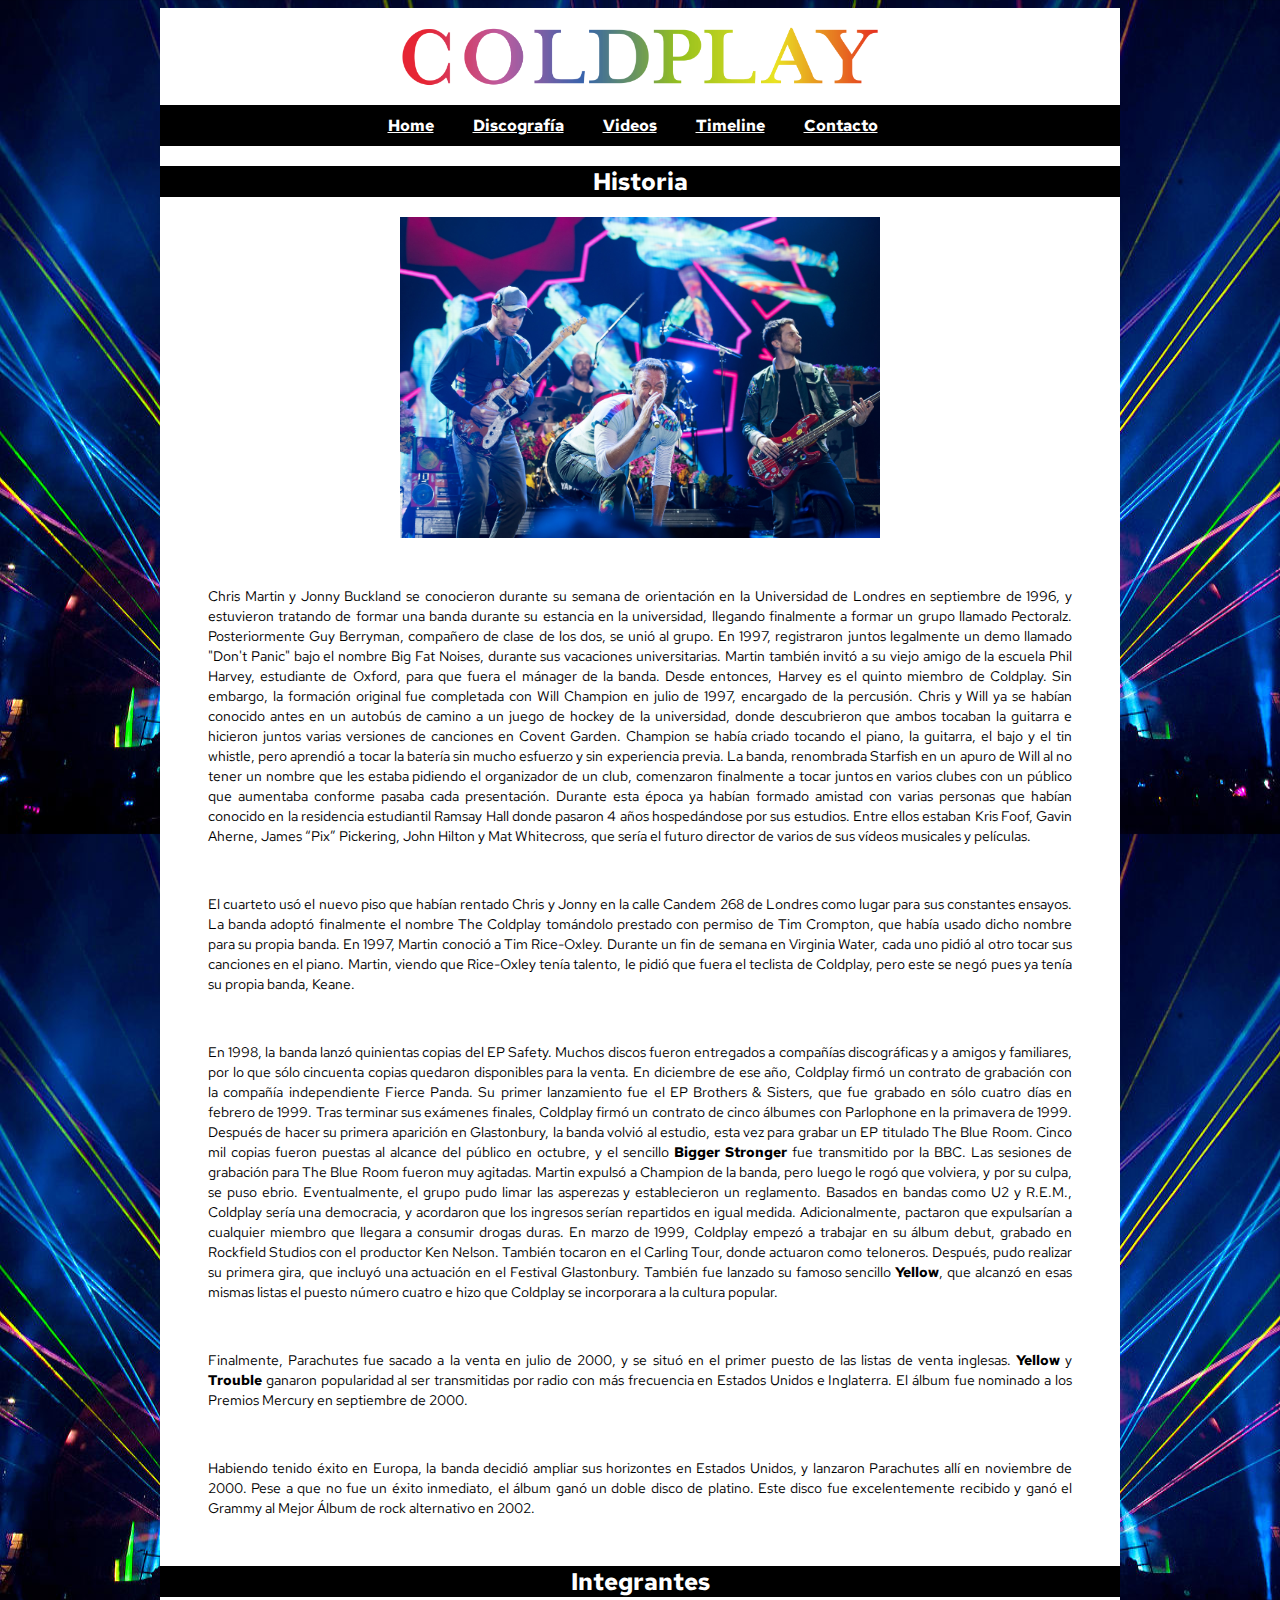
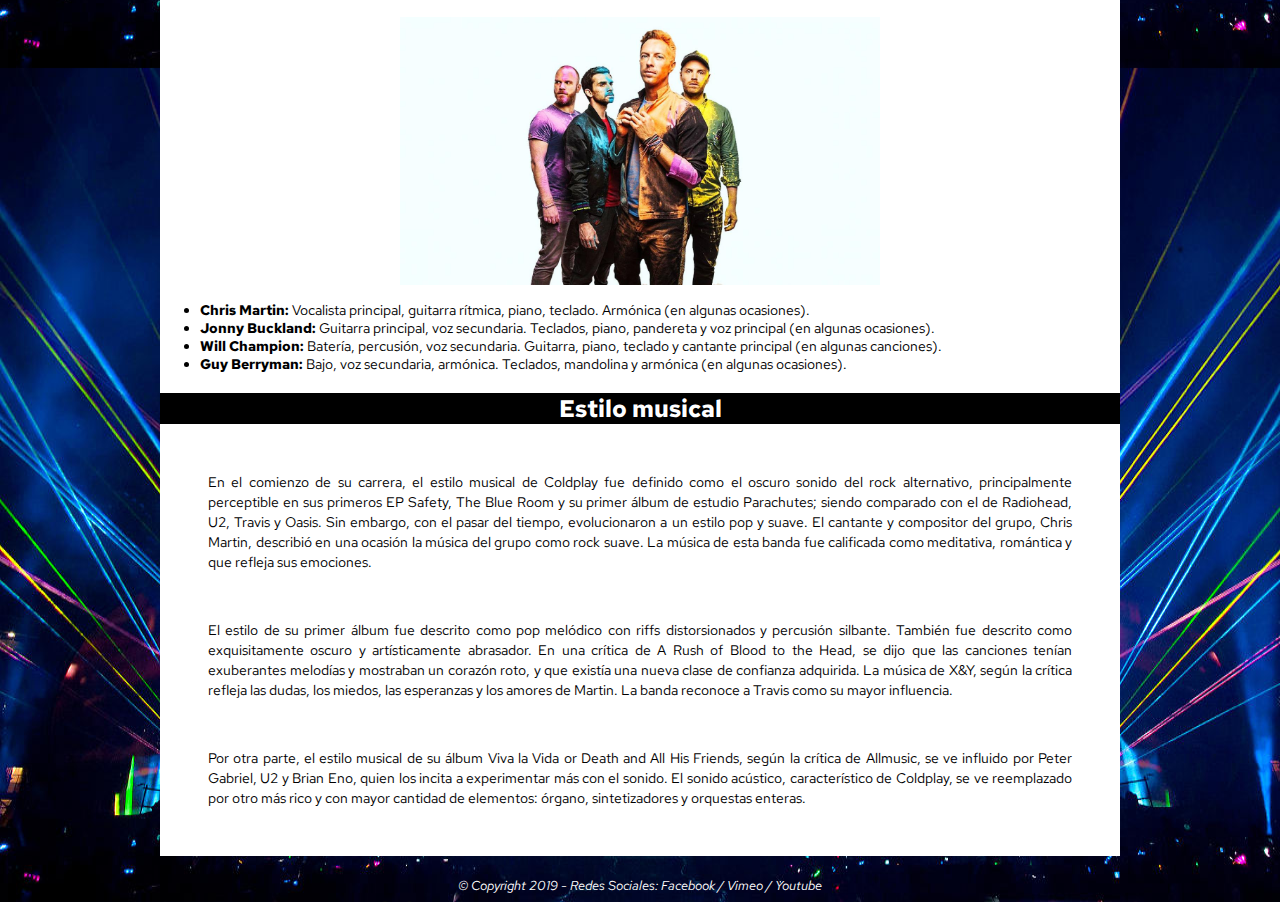
<file: index.html>
<!DOCTYPE html>
<html>
<head>
	<link rel="stylesheet" type="text/css" href="estilo.css">
	<link href="https://fonts.googleapis.com/css?family=Red+Hat+Text&display=swap" rel="stylesheet">

	<title> Home </title>
</head>
<body>

	<div class="contenedor">

	<img src="img/logo.png" class="logo">
		<div>
    		<nav>
    	    	<a href="index.html"> <b> Home </b></a>
    			<a href="discografia.html">  <b>Discografía  </b></a> 
     			<a href="videos.html"> <b> Videos </b></a> 
    			<a href="timeline.html"> <b> Timeline </b></a> 
    			<a href="contacto.html"> <b> Contacto </b></a> 
           	</nav>
    	</div>

 	<h2> Historia</h2>
 		<div>
 			<img src="img/integrantes.jpg" class="integrantes">
 			<p> Chris Martin y Jonny Buckland se conocieron durante su semana de orientación en la Universidad de Londres en septiembre de 1996, y estuvieron tratando de formar una banda durante su estancia en la universidad, llegando finalmente a formar un grupo llamado Pectoralz. Posteriormente Guy Berryman, compañero de clase de los dos, se unió al grupo. En 1997, registraron juntos legalmente un demo llamado "Don't Panic" bajo el nombre Big Fat Noises, durante sus vacaciones universitarias. Martin también invitó a su viejo amigo de la escuela Phil Harvey, estudiante de Oxford, para que fuera el mánager de la banda. Desde entonces, Harvey es el quinto miembro de Coldplay. Sin embargo, la formación original fue completada con Will Champion en julio de 1997, encargado de la percusión. Chris y Will ya se habían conocido antes en un autobús de camino a un juego de hockey de la universidad, donde descubrieron que ambos tocaban la guitarra e hicieron juntos varias versiones de canciones en Covent Garden. Champion se había criado tocando el piano, la guitarra, el bajo y el tin whistle, pero aprendió a tocar la batería sin mucho esfuerzo y sin experiencia previa.
			La banda, renombrada Starfish en un apuro de Will al no tener un nombre que les estaba pidiendo el organizador de un club, comenzaron finalmente a tocar juntos en varios clubes con un público que aumentaba conforme pasaba cada presentación. Durante esta época ya habían formado amistad con varias personas que habían conocido en la residencia estudiantil Ramsay Hall donde pasaron 4 años hospedándose por sus estudios. Entre ellos estaban Kris Foof, Gavin Aherne, James “Pix” Pickering, John Hilton y Mat Whitecross, que sería el futuro director de varios de sus vídeos musicales y películas. </p>
			<p> El cuarteto usó el nuevo piso que habían rentado Chris y Jonny en la calle Candem 268 de Londres como lugar para sus constantes ensayos.
			La banda adoptó finalmente el nombre The Coldplay tomándolo prestado con permiso de Tim Crompton, que había usado dicho nombre para su propia banda. En 1997, Martin conoció a Tim Rice-Oxley. Durante un fin de semana en Virginia Water, cada uno pidió al otro tocar sus canciones en el piano. Martin, viendo que Rice-Oxley tenía talento, le pidió que fuera el teclista de Coldplay, pero este se negó pues ya tenía su propia banda, Keane. </p>
			<p> En 1998, la banda lanzó quinientas copias del EP Safety. Muchos discos fueron entregados a compañías discográficas y a amigos y familiares, por lo que sólo cincuenta copias quedaron disponibles para la venta. En diciembre de ese año, Coldplay firmó un contrato de grabación con la compañía independiente Fierce Panda. Su primer lanzamiento fue el EP Brothers & Sisters, que fue grabado en sólo cuatro días en febrero de 1999.
			Tras terminar sus exámenes finales, Coldplay firmó un contrato de cinco álbumes con Parlophone en la primavera de 1999. Después de hacer su primera aparición en Glastonbury, la banda volvió al estudio, esta vez para grabar un EP titulado The Blue Room. Cinco mil copias fueron puestas al alcance del público en octubre, y el sencillo <b>Bigger Stronger</b> fue transmitido por la BBC. Las sesiones de grabación para The Blue Room fueron muy agitadas. Martin expulsó a Champion de la banda, pero luego le rogó que volviera, y por su culpa, se puso ebrio. Eventualmente, el grupo pudo limar las asperezas y establecieron un reglamento. Basados en bandas como U2 y R.E.M., Coldplay sería una democracia, y acordaron que los ingresos serían repartidos en igual medida. Adicionalmente, pactaron que expulsarían a cualquier miembro que llegara a consumir drogas duras.
			En marzo de 1999, Coldplay empezó a trabajar en su álbum debut, grabado en Rockfield Studios con el productor Ken Nelson. También tocaron en el Carling Tour, donde actuaron como teloneros. Después, pudo realizar su primera gira, que incluyó una actuación en el Festival Glastonbury. También fue lanzado su famoso sencillo <b>Yellow</b>, que alcanzó en esas mismas listas el puesto número cuatro e hizo que Coldplay se incorporara a la cultura popular. </p>
			<p> Finalmente, Parachutes fue sacado a la venta en julio de 2000, y se situó en el primer puesto de las listas de venta inglesas. <b>Yellow</b> y <b>Trouble</b> ganaron popularidad al ser transmitidas por radio con más frecuencia en Estados Unidos e Inglaterra. El álbum fue nominado a los Premios Mercury en septiembre de 2000. </p>
			<p> Habiendo tenido éxito en Europa, la banda decidió ampliar sus horizontes en Estados Unidos, y lanzaron Parachutes allí en noviembre de 2000. Pese a que no fue un éxito inmediato, el álbum ganó un doble disco de platino. Este disco fue excelentemente recibido y ganó el Grammy al Mejor Álbum de rock alternativo en 2002. </p>
 		</div>

 		<h2> Integrantes </h2>

 		<img src="img/integrantes1.jpg" class="integrantes1">
 		<ul>
 			<li><b> Chris Martin: </b> Vocalista principal, guitarra rítmica, piano, teclado. Armónica (en algunas ocasiones). </li>
 			<li><b> Jonny Buckland: </b> Guitarra principal, voz secundaria. Teclados, piano, pandereta y voz principal (en algunas ocasiones). </li>
 			<li><b> Will Champion: </b> Batería, percusión, voz secundaria. Guitarra, piano, teclado y cantante principal (en algunas canciones). </li>
 			<li><b> Guy Berryman: </b> Bajo, voz secundaria, armónica. Teclados, mandolina y armónica (en algunas ocasiones). </li>

 		</ul>

 		<h2> Estilo musical </h2>

 		<p>En el comienzo de su carrera, el estilo musical de Coldplay fue definido como el oscuro sonido del rock alternativo, principalmente perceptible en sus primeros EP Safety, The Blue Room y su primer álbum de estudio Parachutes; siendo comparado con el de Radiohead, U2, Travis y Oasis. Sin embargo, con el pasar del tiempo, evolucionaron a un estilo pop y suave. El cantante y compositor del grupo, Chris Martin, describió en una ocasión la música del grupo como rock suave. La música de esta banda fue calificada como meditativa, romántica y que refleja sus emociones.</p>

		<p> El estilo de su primer álbum fue descrito como pop melódico con riffs distorsionados y percusión silbante. También fue descrito como exquisitamente oscuro y artísticamente abrasador. En una crítica de A Rush of Blood to the Head, se dijo que las canciones tenían exuberantes melodías y mostraban un corazón roto, y que existía una nueva clase de confianza adquirida. La música de X&Y, según la crítica refleja las dudas, los miedos, las esperanzas y los amores de Martin. La banda reconoce a Travis como su mayor influencia.</p>

		<p> Por otra parte, el estilo musical de su álbum Viva la Vida or Death and All His Friends, según la crítica de Allmusic, se ve influido por Peter Gabriel, U2 y Brian Eno, quien los incita a experimentar más con el sonido. El sonido acústico, característico de Coldplay, se ve reemplazado por otro más rico y con mayor cantidad de elementos: órgano, sintetizadores y orquestas enteras. </p>
</div>

</body> 

<br>

<footer> © Copyright 2019 - Redes Sociales: Facebook / Vimeo / Youtube </footer>

</html>
</file>
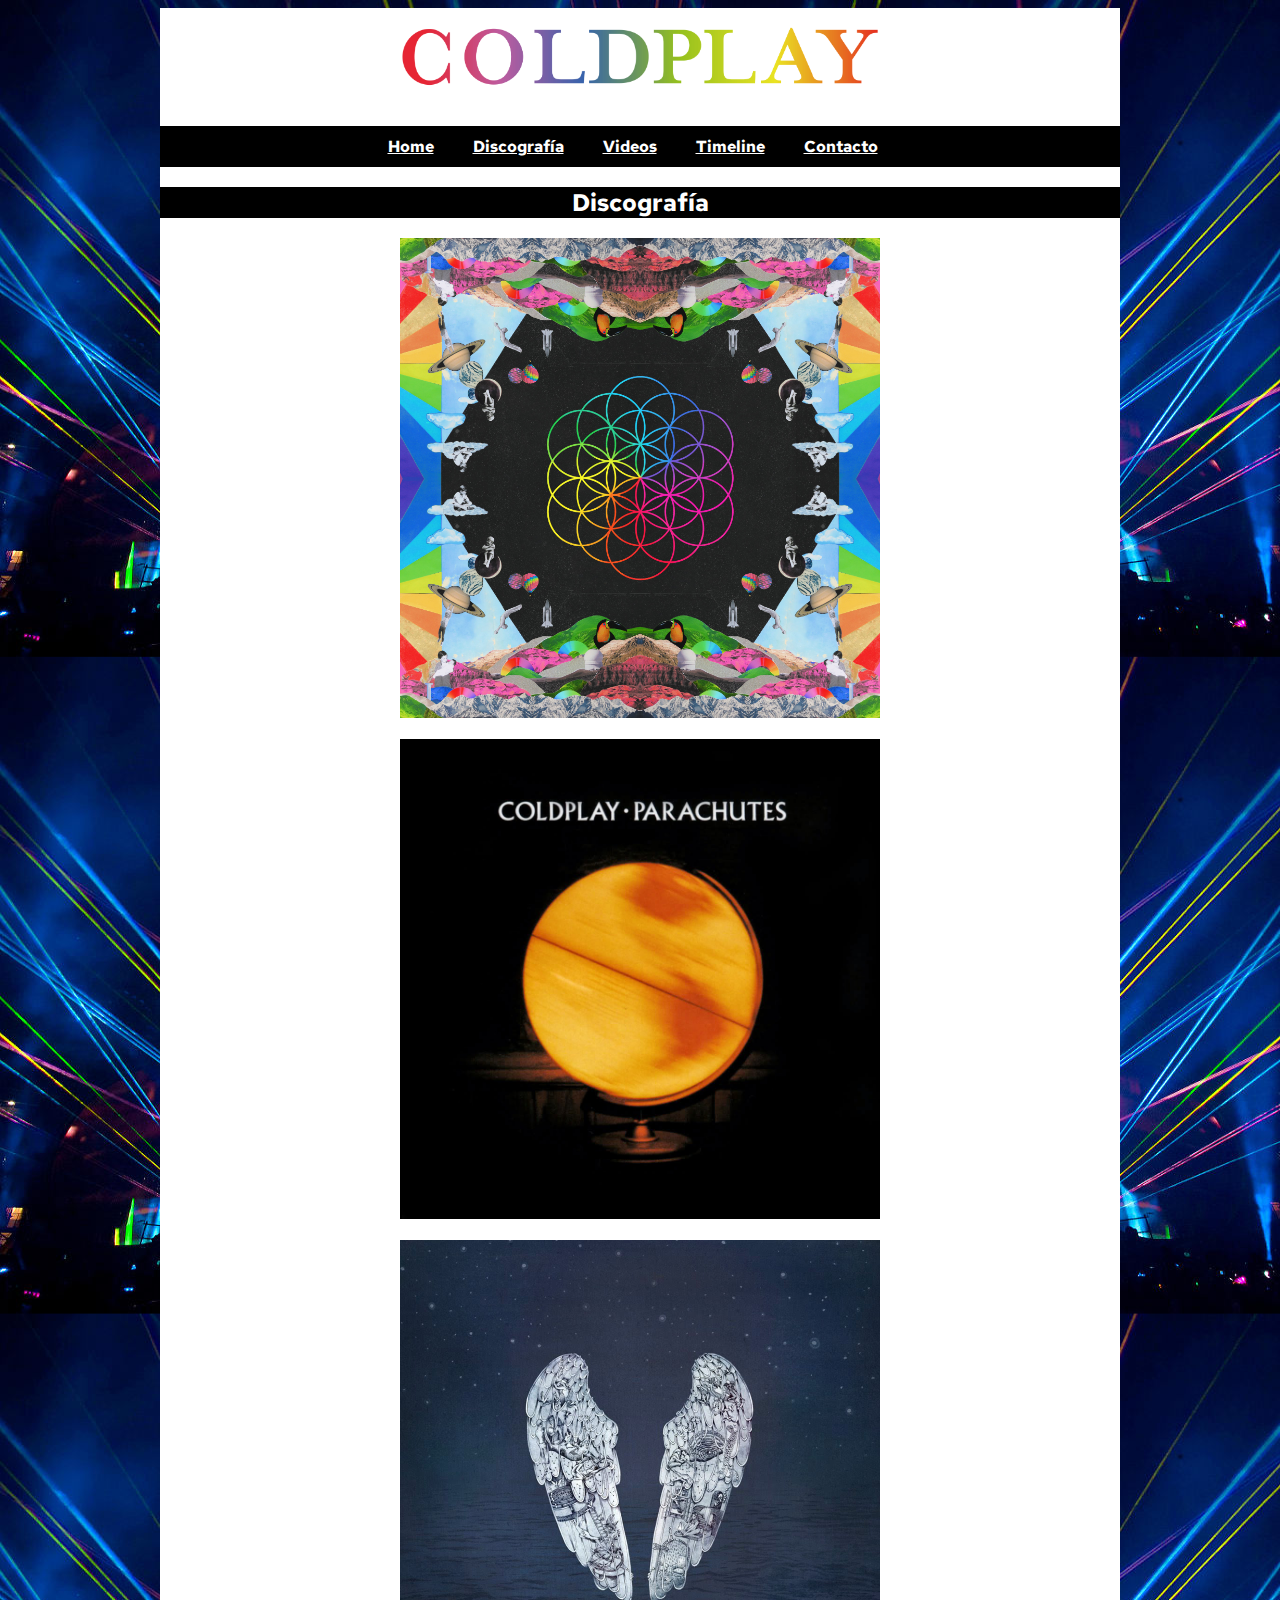
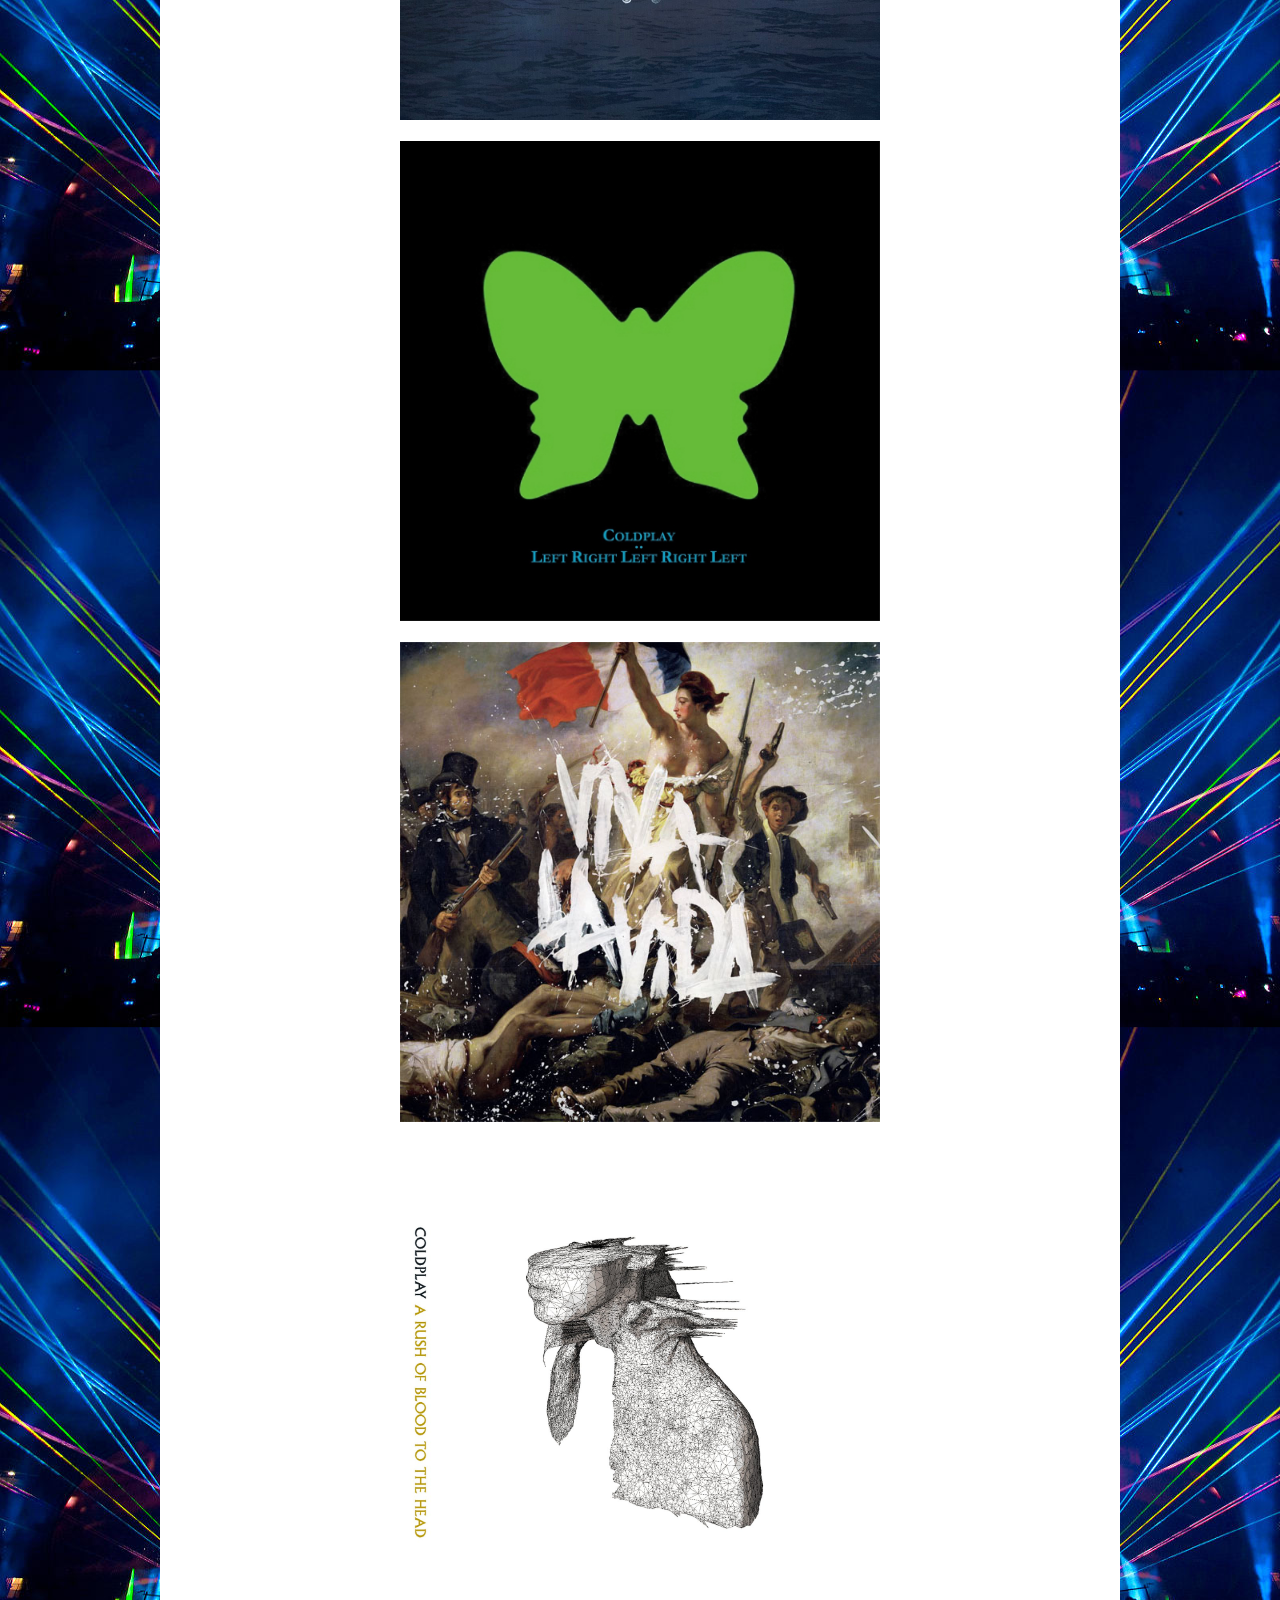
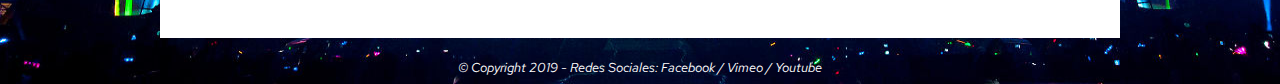
<file: discografia.html>
<!DOCTYPE html>
<html>
<head>
	<link rel="stylesheet" type="text/css" href="estilo.css">
	<link href="https://fonts.googleapis.com/css?family=Red+Hat+Text&display=swap" rel="stylesheet">
	<title> Discografía </title>
</head>
<body>

    <div class="contenedor">
	   <img src="img/logo.png" class="logo"> <br>
		<div>
    		<nav>
    	        <a href="index.html"> <b> Home </b></a>
                <a href="discografia.html">  <b>Discografía  </b></a> 
                <a href="videos.html"> <b> Videos </b></a> 
                <a href="timeline.html"> <b> Timeline </b></a> 
                <a href="contacto.html"> <b> Contacto </b></a> 
           	</nav>
    	</div>
    <h2> Discografía </h2>

        <div>
    	<img src="img/disco1.jpg" class="disco1"> <br>
    	<img src="img/disco2.jpg" class="disco1"> <br>
    	<img src="img/disco3.jpg" class="disco1"> <br>
    	<img src="img/disco4.jpg" class="disco1"> <br>
    	<img src="img/disco5.jpg" class="disco1"> <br>
    	<img src="img/disco6.jpg" class="disco1"> <br>
        </div>
    </div>
</body> <br>
<footer> © Copyright 2019 - Redes Sociales: Facebook / Vimeo / Youtube </footer>
</html>
</file>
<file: estilo.css>
body {
	font-family: 'Red Hat Text', sans-serif;
}

p {
	font-size: 14px;
	line-height: 20px;
	text-align: justify;
	margin: 5%;
	
}

footer {
	font-style: italic;
	font-size: 13px;
	text-align: center;
	color: #ffffff;

}

ul li {
	font-size: 14px;
	
}

nav {
	text-align: center;
	background-color: #000000

}

h2 {
	text-align: center;
	background-color: #000;
	color: #fff;

}

a {
	color: #ffffff;
	display:inline-block;
	margin:10px 25px 10px 10px;
	
}

a:hover {
	color: #E58EF9;
	
}

textarea {
	width:50%;
	height:50px;
	padding: 3px;
	
}

body {
	background-image: url(img/fondo.jpg);
	background-repeat: round;

}

video {
	margin: auto;
	width: 500px;
	

}

fieldset {
	margin: auto;
	width: 500px;
	
}

.fechas {
	text-align: center;
	
}


.integrantes {
	display: block;
	margin: auto;
	width: 50%;	
	
}

.integrantes1 {
	display: block;
	margin: auto;
	width: 50%;	
	
}

.disco1 {
	display: block;
	margin: auto;
	width:50%;

}

.logo {
	margin: auto;
	padding: 2%;
	width: 50%;
	display: block;
	
}

.contenedor {
	width:960px;
	height:auto;
	margin:auto;
	overflow:hidden;
	background-color: #FFFFFF;
	
}

.logo {
	margin: auto;
	padding: 2%;
	width: 50%;
	display: block;
	
}

.boton {
	text-align: center;
	width: 100px;
	height: 25px;
	background: #E58EF9;
	transition: 10s;	
	margin: auto;

	
}
</file>
